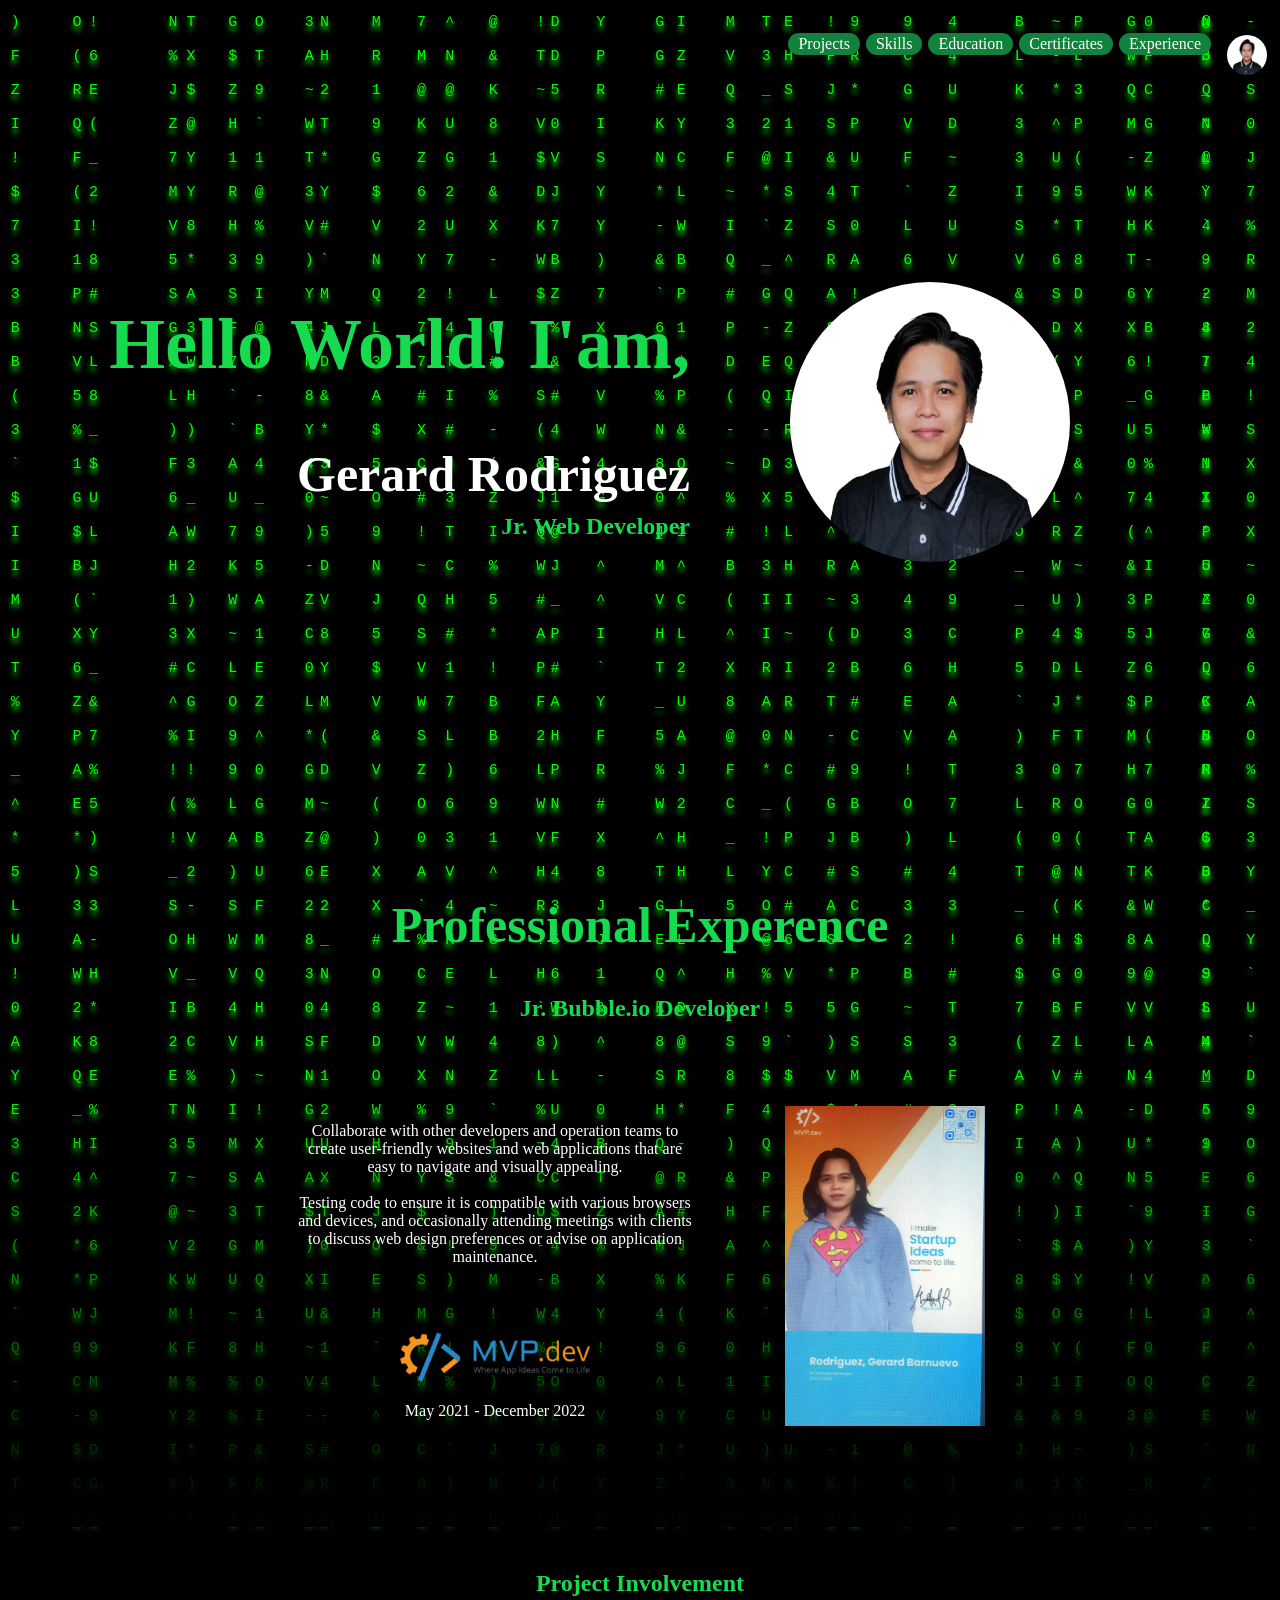
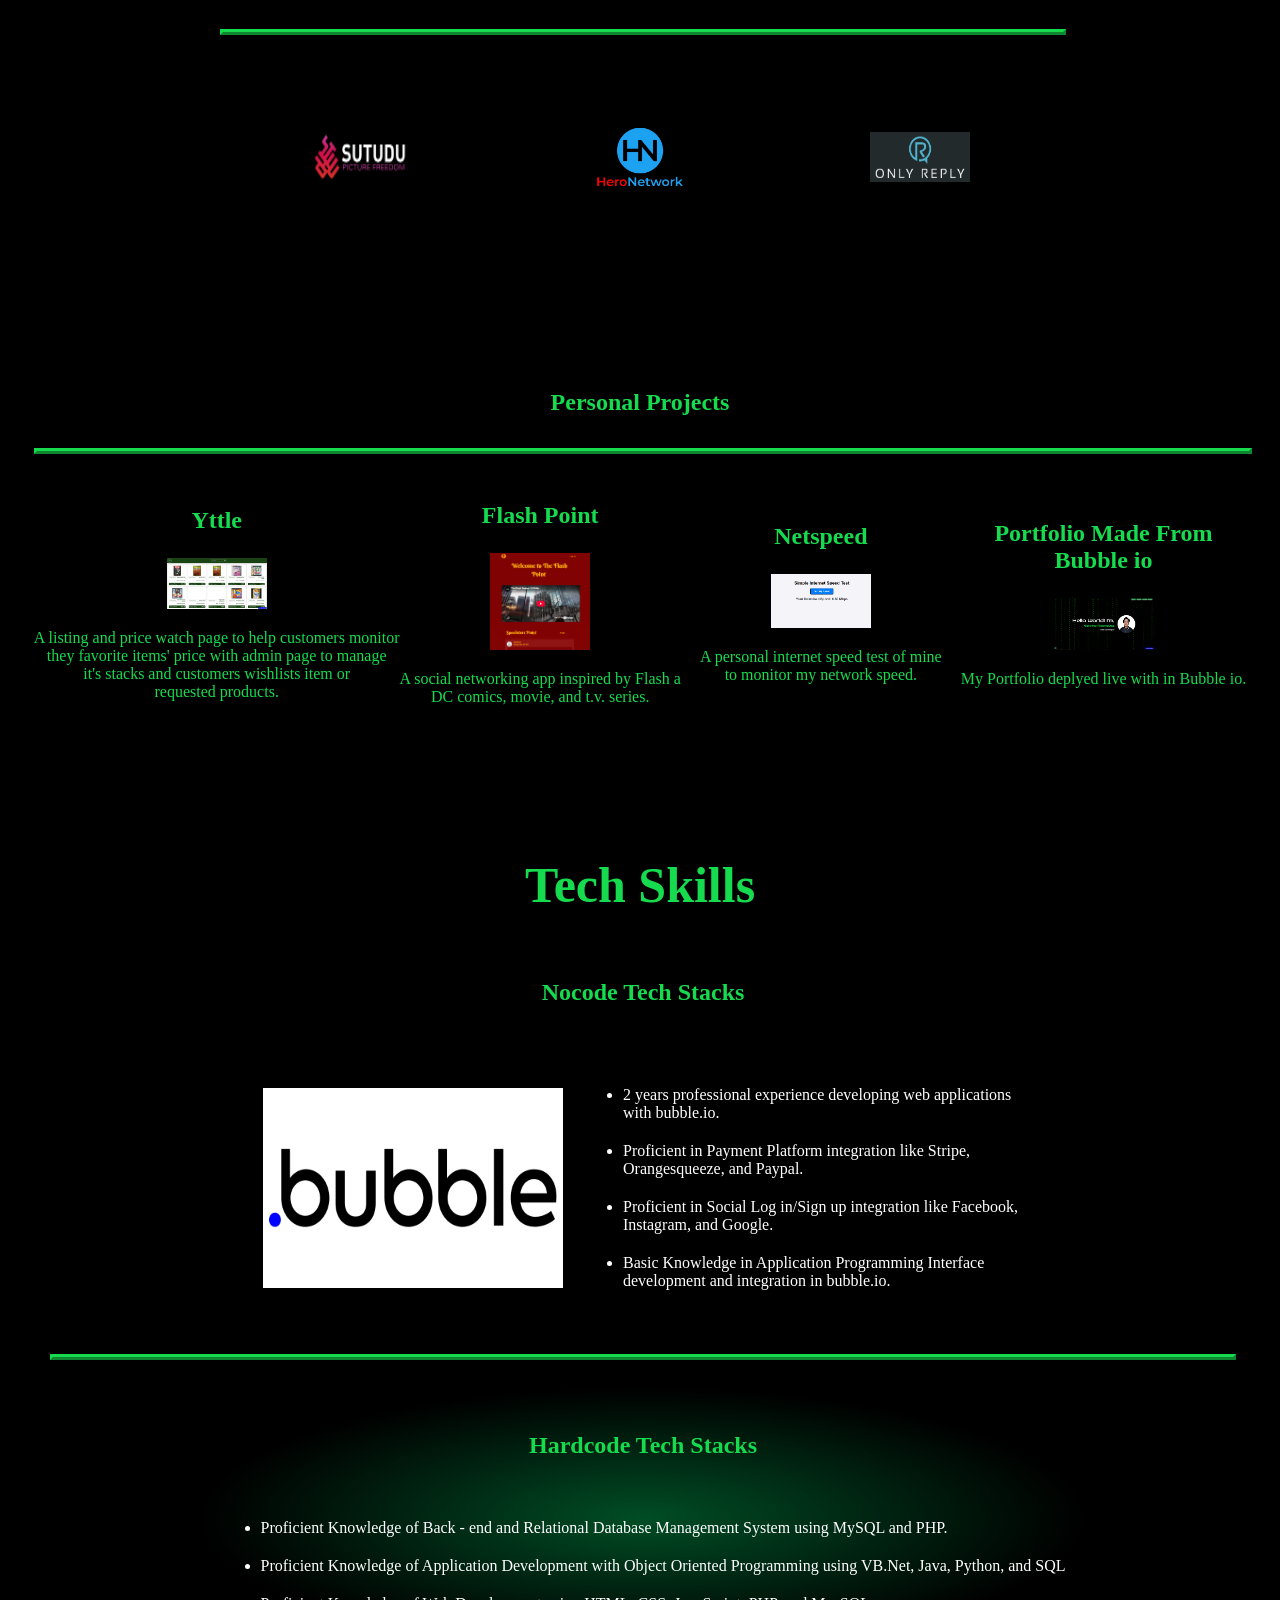
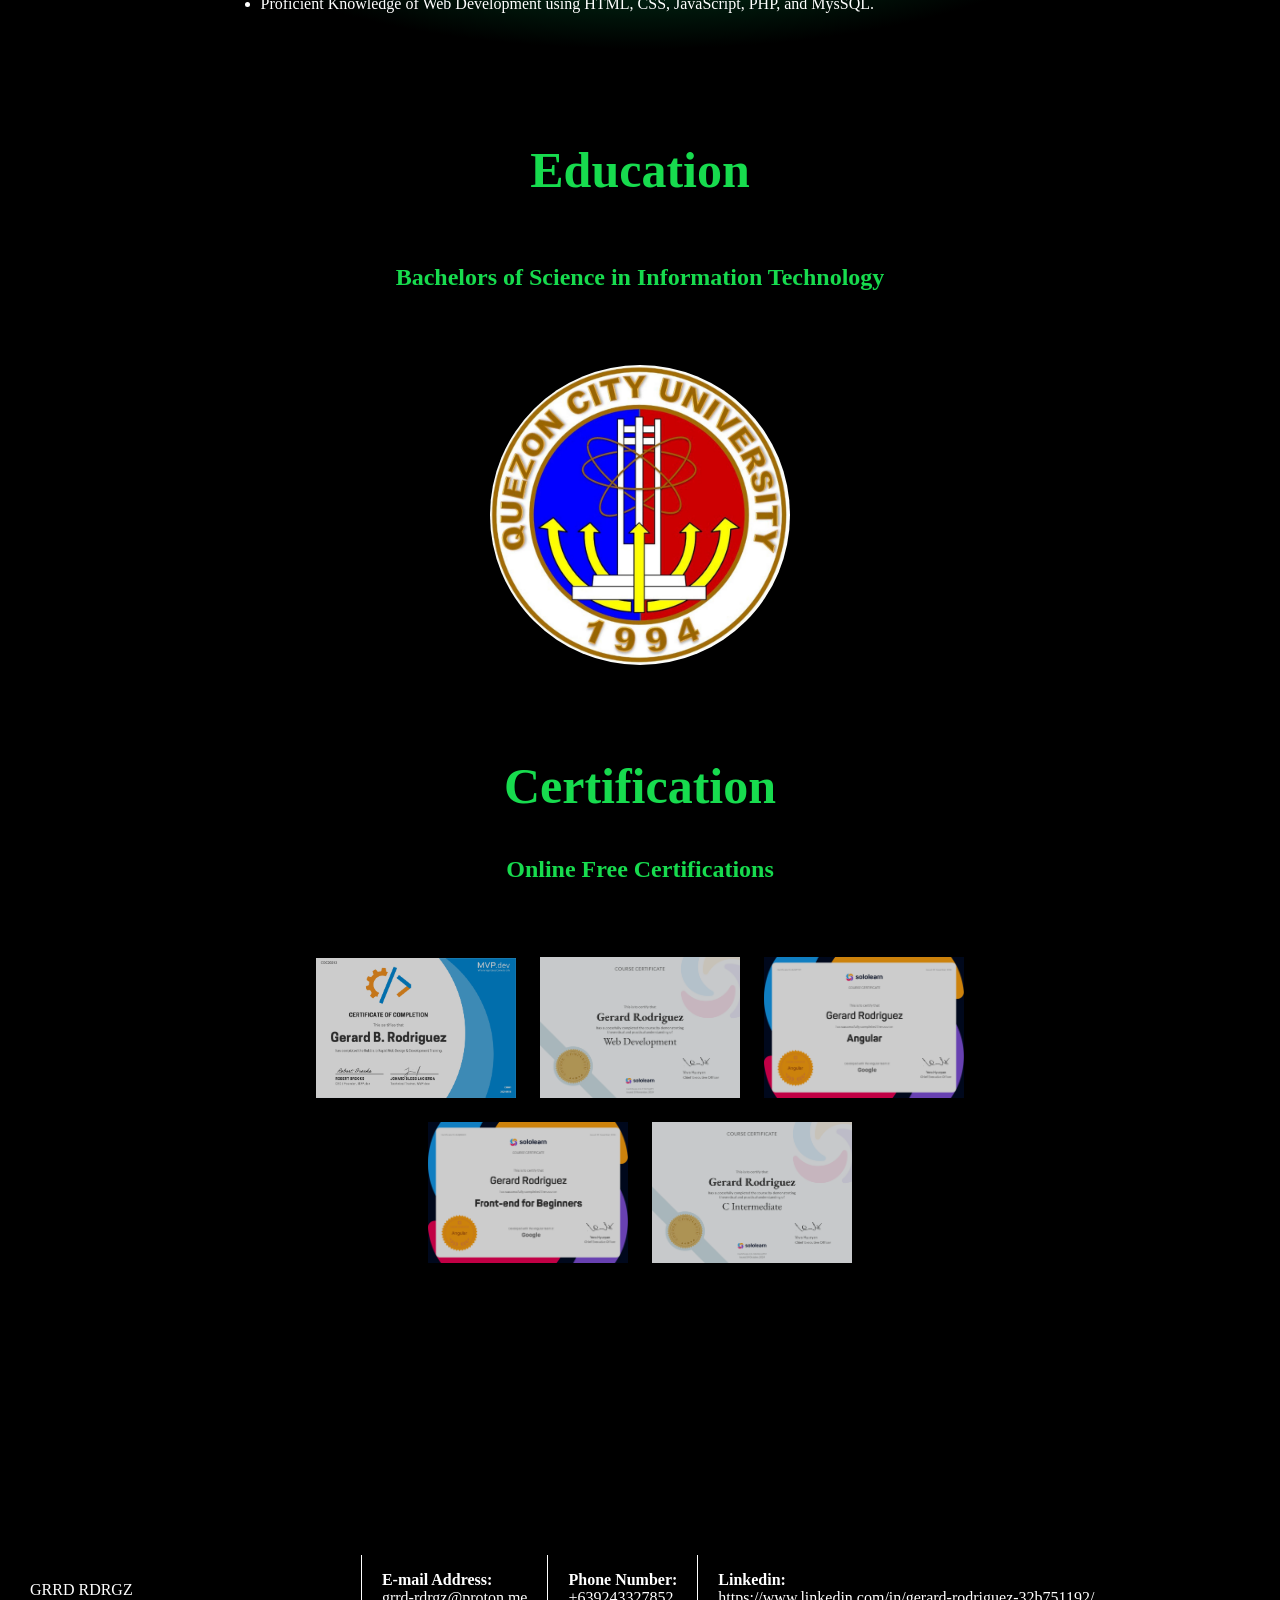
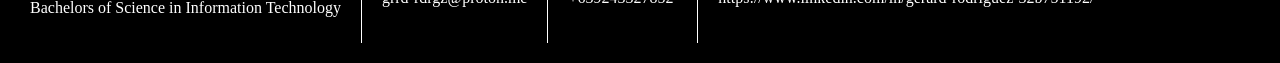
<file: index.html>
<!DOCTYPE html>
<html>
	<head>
		<meta charsets="UTF-8">
		<meta name="viewport" content="width=device-width, initial-scale=1">
		<title>Gerard Rodriguez</title>
		<link rel="stylesheet" href="MyPortfolio/css/styles.css">	
		<script defer src="MyPortfolio/js/work-projects.js"></script>	
		<script defer src="MyPortfolio/js/the-matrix-effects.js"></script>	
	</head>
<body>
	<header>
		<nav>
			<ul>
				<li id="prof-nav">
					<a href="#profile">
						<figure class="profile-nav">
							<img src="MyPortfolio/imgs/ako.png">
						</figure>
					</a>
				</li>
				<li>
					<a href="#experience">Experience</a>
				</li>
				<li>
					<a href="#certificates">Certificates</a>
				</li>
				<li>
					<a href="#education">Education</a>
				</li>
				<li>
					<a href="#skills">Skills</a>
				</li>
				<li>
					<a href="#projects">Projects</a>
				</li>
			<ul>
		</nav>
	</header>
	<main>
		<article  class="matrix-container" >
			<article class="scanlines">
			</article>	
		</article>	
		<article  id="profile" >
				<div class="left-profile ">
					<h1>Hello World! I'am,</h1>
					<div>
						<h2>Gerard Rodriguez</h2>
						<h3>Jr. Web Developer</h3>
					</div>
				</div>
				<div class="right-profile">
					<img src="MyPortfolio/imgs/ako.png">
				</div>
		</article>	

		<article id="experience">
			<div class="experience-header">
				<h2>Professional Experence</h2>
				<h3>Jr. Bubble.io Developer</h3>
			</div>
			<div class="experience-content">
				<div class="experience-content-left">
					<p>Collaborate with other developers
							and operation teams to create user-friendly
							websites and web applications that are easy 
							to navigate and visually appealing.
						<br>
						<br>
							Testing code to ensure it is compatible
							with various browsers and devices, and
							occasionally attending meetings with clients
							to discuss web design preferences or advise
							on application maintenance.
					</p>
					<div class="experience-contents-mpv">
						<a href="https://www.mvp.dev" target="_blank">
							<img src="MyPortfolio/imgs/mvp.devlogo.png">
						</a>
						<p>May 2021 - December 2022</p>
					</div>
				</div>
				<div class="mvp-id">
					<img src="MyPortfolio/imgs/mvp-id.jpg">
				</div>
			</div>
			<div class="experience-contents-proj">
				<h3>Project Involvement</h3>
				<hr>
				<ul>
					<li>
						<a href="https://www.sutudu.com" target="_blank">
							<img src="MyPortfolio/imgs/Sutudu-logo.png"  alt="Only Sutudu Logo">
						</a>
					</li>
					<li>
						<a href="https://www.heronetwork.com" target="_blank">
							<img src="MyPortfolio/imgs/Heronetwork_logo.png" alt="Hero Network Logo">
						</a>
					</li>
					<li>
						<a href="https://www.onlyreply.com" target="_blank">
							<img src="MyPortfolio/imgs/only-reply.png" alt="Only Reply Logo">
						</a>
					</li>
				</ul>
			</div>
			<div class="experience-contents-proj">
				<h3>Personal Projects</h3>
				<hr>
				<ul>
					<li>
						<h3><strong> Yttle </strong></h3>
						<a href="https://utangina.bubbleapps.io/version-test/" target="_blank">
							<img src="MyPortfolio/imgs/yttel-listing-page.png"  alt="Yttel Listing Page">
						</a>
						<p>A listing and price watch page to help customers monitor <br> they favorite items' price
							with admin page to manage <br> it's stacks and customers wishlists item or <br> requested products.</p>
					</li>
					<li>
						<h3><strong> Flash Point  </strong></h3>
						<a href="https://responsivestaticwebsite.bubbleapps.io/version-test/" target="_blank">
							<img src="MyPortfolio/imgs/flash-point.png" alt="Flash Point">
						</a>
						<p>A social networking app inspired by Flash a <br> DC comics, movie, and t.v. series.</p>
					</li>
					<li>
						<h3><strong> Netspeed </strong></h3>
						<a href="https://grrd-rdrgz.github.io/netspeed/" target="_blank">
							<img src="MyPortfolio/imgs/my-netspeed.png" alt="My Netspeed">
						</a>
						<p>A personal internet speed test of mine <br> to monitor my network speed.</p>
					</li>
					<li>
						<h3><strong> Portfolio Made From <br> Bubble io </strong></h3>
						<a href="https://grrd-rdrgz-portfolio.bubbleapps.io/" target="_blank">
							<img src="MyPortfolio/imgs/portfolio-bubbleio.png" alt="My Portfolio Made from Bubble io">
						</a>
						<p>My Portfolio deplyed live with in Bubble io.</p>
					</li>
				</ul>
			</div>
		</article>
		<article  id="skills">
			<div class="skills-header">
				<h2>Tech Skills</h2>
			</div>
			<div class="skills-contents">
				<h3>Nocode Tech Stacks</h3>
				<div class="skills-contents-nocode">
					<img src="MyPortfolio/imgs/bubble-io-logo-vector.png">
					<ul>
						<li>
								2 years professional  experience developing web
								applications with bubble.io.
						</li>
						<li>
								Proficient in Payment Platform integration
								like Stripe, Orangesqueeze, and Paypal.
						</li>
						<li>
								Proficient in Social Log in/Sign up integration
								like Facebook, Instagram, and Google.
						</li>
						<li>
							Basic Knowledge in Application Programming
							Interface development and integration in bubble.io.
						</li>
					</ul>
				</div>
				<hr>
				<div class="skills-contents-hardcode">
					<h3>Hardcode Tech Stacks</h3>
					<ul>
						<li>Proficient Knowledge of Back - end and  Relational
							Database Management System using MySQL and PHP.
						</li>
						<li>
							Proficient Knowledge of Application Development
							with Object Oriented Programming using VB.Net, Java,
							Python, and SQL
						</li>
						<li>Proficient Knowledge of Web Development using 
							HTML, CSS, JavaScript, PHP, and  MysSQL.
						</li>
					</ul>
				</div>
			</div>
		</article>
		<article  id="education">
			<div  class="education-header">
				<h2>Education</h2>
				<h3>Bachelors of Science in Information Technology</h3>
			</div>
			<div  class="education-content">
				<img src="MyPortfolio/imgs/qcu_logo.jpg" alt="QCU Logo">
			</div>
		</article>
		<article  id="certificates">
			<div  class="certificate-header">
				<h2>Certification</h2>
				<h3>Online Free Certifications</h3>
			</div>
			<div  class="certificates-content">
				<div class="certificates-content-gallery-list">
					<img src="MyPortfolio/imgs/mvp-certificate.png" alt="QCU Logo" onclick="viewImgCert(this);">
					<img src="MyPortfolio/imgs/cert-web-dev.png" alt="QCU Logo" onclick="viewImgCert(this);">
					<img src="MyPortfolio/imgs/cert-angular.png" alt="QCU Logo" onclick="viewImgCert(this);">
					<img src="MyPortfolio/imgs/cert-frontend-begginer.png" alt="QCU Logo" onclick="viewImgCert(this);">
					<img src="MyPortfolio/imgs/cert-intermediate-c.png" alt="QCU Logo" onclick="viewImgCert(this);">
				</div>
				<div onclick="closeBttn()" id="img-modal" class="image-modal">
					<div class="modal-content">
						<div onclick="closeBttn()" class="modal-header">
							<span class="close-modal">&times;</span>
						</div>
						<img id="selectedImage">
					</div>
				</div>
			</div>
		</article>
	</main>
	<footer style="display: flex; padding: 20px;">
		<article  id="" style="display: flex;">
			<div  class="education-header"  style="padding: 10px; margin-right: 10px;">
				<p style="color: #fff;">GRRD RDRGZ <br>
				Bachelors of Science in Information Technology</p>
			</div>
			<div style="border-left: 1px #fff solid; padding: 0 20px;">
				<p style="color: #fff;"><strong>E-mail Address:</strong> <br>
				grrd-rdrgz@proton.me</p>
			</div>
			<div style="border-left: 1px #fff solid; padding: 0 20px;">
				<p style="color: #fff;"><strong>Phone Number: </strong> <br>
				+639243327852</p>
			</div>
			<div style="border-left: 1px #fff solid; padding: 0 20px;">
				<p style="color: #fff;"><strong>Linkedin: </strong> <br>
				https://www.linkedin.com/in/gerard-rodriguez-32b751192/</p>
			</div>
		</article>
	</footer>
</body>
</html>
</file>
<file: MyPortfolio/css/styles.css>
body {
	margin: 0;
	padding: 0;
	background: #000;
	min-width: 280px;
	width: 100%;
	display: inline-flex;
	flex-wrap: wrap;
	flex-direction: column;
    overflow-x: hidden;
	
}

h1 {
	text-lign: center;
	font-size: 72px;
	color: #17db4e;
}
h2 {
	text-lign: center;
	font-size: 50px;
	color: #17db4e;
}
h3 {
	text-lign: center;
	font-size: 24px;
	color: #17db4e;
}
p {
	font-size: 16px;
}

hr {
	width: 100%;
	border-style: outset;
	border-width:3px;	
	border-color: #17db4e;
}


					/* Start of header */

header {
	display: flex;
	flex-direction: row-reverse;
	column-gap: 10px;
	padding: 0;
	position: fixed;
	right: 0;
	width: fit-content;
	z-index: 1;
}

header nav {
	width: fit-content;
	padding: 0;
}

header nav ul li{
	background-color: #11823b;
	padding: 2px 10px;
	margin: 3px;
	box-shadow: 0 2px 8px 0 #afaeae;
	width: fit-content;
	border-radius: 20px;
	display: inline-block;
	float: right;
	box-shadow: none;
	color: #fff;
}

#prof-nav{
	background: none;
}

#prof-nav:hover {
	animation-name: none;
	opacity: 50%;
}

header nav ul li:hover {
	animation-name: bg-hover;
	animation-duration: .75s;
}

header nav ul li a{
	background: none;
	text-decoration: none;
	color: #fff;
}


@keyframes bg-hover {
	0 {background-color: #11823b; color: #fff;
		padding: 2px 10px;}
	50% {background-color: #004d25; color:    
		padding: 4px 14px;}
	100% {background-color: #11823b; color: #fff;
		padding: 2px 10px;}
}

.profile-nav {
	padding: 0;
	margin: 0;	
	
	img {
		width: 40px;
		height: 40px;
		border-radius:  20px;
		padding: 0;
		margin: 0;
	}
}

					/* End of header */
					
					/* Start of main */
					
		
main {	
	min-height: fit-content;
	height: 100%;
	width: 100%;
	min-width: fit-content;
	display: flex;
	flex-wrap: wrap;
	flex-direction: column;	
		
		/* Start of main profile */
		
	#profile {
		min-height: 820px;
		display: flex;
		flex-direction: row;
		flex-wrap: nowrap;
		width: 100%;
		align-items: center;
		z-index: 0;
		
		.left-profile {
			min-width: 240px;
			width: 50%;
			padding: 50px;
			display: block;
			text-align: right;
			
			h1 {
				margin-top: 0;
			}
			
			div {
				height: 100px;
				margin: 0;
				padding: 10 20px;
				display: inline-flex;
				flex-direction: column;
				
				h2 {
					margin: 0;
					display: inline;
					gap: 20px;
					color: #fff;
				}
				
				h3 {
					margin-top: 10px;
					display: inline;
				}
			}
		}
			
		.right-profile {
			width: auto;
			padding: 50px;
			
			img {
				width: 280px;
				height: 280px;
				border-radius: 250px;
			}
		}
	}
	@media screen and (max-width: 980px) {
		#profile {   
			flex-direction: column;
		
			.left-profile {
				text-align: center;
			}
		}
	}
	
					/* End of main profile */
					
					/* Start of main experience */
					
	#experience {
		min-height: 820px;
		min-width: 320px;
		text-align: center;
		color: #17db4e;
		display: flex;
		flex-wrap: wrap;
		flex-direction: column;
		align-items: center;
	
		.experience-header {
			padding: 20px;
		}
	
		.experience-content {
			padding: 20px;
			display: flex;
			flex-wrap: wrap;
			flex-direction: row;
			column-gap: 50px;
			color: #fff;
		
			.experience-content-left  {
				padding: 20px;
				height: fit-content;
				display: inline-flex;
				flex-direction: column;
				row-gap: 50px;
			
				p {
					height: fit-content;
					max-width: 400px;
					text-align: center;
				}
			
				.experience-contents-mpv  {
					height: fit-content;
					display: inline-flex;
					flex-direction: column;
	
					img {
						height: 50px;
						max-width: 280px;
						transition: height 1s, max-width 1s;
					}
	
					img:hover {
						height: 60px;
						max-width: 290px;
					}
				}
			}
			.mvp-id {
				padding: 20px;
		
				img {
					height: 320px;
					width: 200px;
					transition: height .75s, width .75s;
				}
	
				img:hover {
					height: 340px;
					width: 220px;
				}
			}
		}
		.experience-contents-proj {
			margin-top: 50px;
			padding: 20px;
			min-width: 280px;
			display: flex;
			flex-direction: column;
		
			h3 {
				padding-bottom: 0;
			}
	
			ul {
				padding: 0;
				display: flex;
				flex-direction: row;
				flex-wrap: wrap;
				align-items: center;
				height: 200px;

		
				li {
					list-style: none;
					min-width: 280px;
					
					a {
						margin-top: 30px;
				
						img {
							min-height: 50px;
							max-width: 100px;
							transition:  min-height 1s, max-width 1s;
						}
	
						img:hover {
							min-height: 80px;
							max-width: 180px;
						}
					}
				}
			}
		}
	}
	@media screen and (max-width: 780px) {
		.experience-content {
			flex-direction: column;
		}
		.mvp-id {
			display: none;
		}
	}
					/* End of main Experience */		
	
							
					/* Start of main Tech Skills */

	#skills {
		margin-top: 50px;
		padding: 50px;
		display: flex;
		flex-wrap: wrap;
		flex-direction: column;
		align-items: center;
		color: #fff;
		
		.skills-header {
			color: #17db4e;
			text-align: center;
		}

		.skills-contents {
			display: flex;
			flex-wrap: wrap;
			flex-direction: column;
			width: 100%;
			gap: 20px;
			align-items: center;
	
			h3 {
				color: #17db4e;
			}
	
			.skills-contents-nocode {
				display: inline-flex;
				flex-wrap: wrap;
				flex-direction: row;
				justify-content: center;
				align-items: center;
				gap: 20px;
				padding: 20px;
		
	
				img {
					width: 300px;
					height: 200px;
				}
				ul {
					display: inline-flex;
					flex-wrap: wrap;
					flex-direction: column;
					justify-content: center;
					row-gap: 20px;
					width: 400px;
				}
			}	
			.skills-contents-hardcode {
				background-image: radial-gradient(farthest-side at 50% 50%, #004d25, #000);
				display: inline-flex;
				flex-wrap: wrap;
				flex-direction: column;
				justify-content: center;
				align-items: center;
				gap: 20px;
				padding: 20px;
		
				ul {
					display: inline-flex;
					flex-wrap: wrap;
					flex-direction: column;
					justify-content: center;
					row-gap: 20px;
				}
			}		
		}
	}
						/* End of mvp main Tech Skills */
						
						/* Start of mvp main Education */
						
	#education {
		color: #fff;
		display: flex;
		flex-direction: column;
		flex-wrap: wrap;
		justify-content: center;
		align-items: center;
		width: 100%;
		
		.education-header {
			text-align: center;
			display: flex;
			flex-direction: column;
			flex-wrap: wrap;
			justify-content: center;
			align-items: center;
	
		}
		
		.education-content {
			align-item: center;
			width: fit-content;
			justify-content: center;
			display: flex;
			padding: 50px;
			
			img {
				width: 300px;
				height: 300px;
				border-radius: 300px;
				transition: transform 3s;
			}
			img:hover {
				transform: rotateY(360deg);
			}
		}
	}
	
						/* End of mvp main Education */
						
						/* Start of main Certificates */
						
	#certificates{
		text-align: center;
		min-height: 820px;
		
		.certificates-header {
			background: #fff;
		}
		
		.certificates-content {
			display: flex;
			flex-direction: row;
			justify-content: center;
			align-content: center;
			
			.certificates-content-gallery-list {
				padding: 10px;
				margin: 30px;
				max-width: 720px;
						
				img {
					opacity: 0.8;
					padding: 10px;
					cursor: pointer;
					max-width: 200px;
					max-height: 150px;
				}
				
				img:hover {
					opacity: 1;
				}
					
			}
			
			.image-modal {
				display: none;
				position: fixed;
				z-index: 1;
				left: 0;
				top: 0;
				width: 100%;
				height: 100%;
				background: #000;
				background: rgb(0, 0, 0, 0.4);
				
				.modal-content {
					background-color: #fefefe;
					margin: 5% auto;
					padding: 15px 20px;
					border: 1px solid #888;
					width: 50%;
					border-radius: 10px;
					display: flex;
					flex-direction: column;
					align-items: center;
					
					.modal-header {
						position: absolute;
						right: 20%;
						top: 5%;
						align-self: right;
						background: #fff;
						border-radius: 100%;
					
						.close-modal {
							padding: 10px 10px;
							color: #ff8888;
							font-size: 35px;
							cursor: pointer;
						}
					}
					img {
						width: 100%;
						padding: 10px 10px;
						color: #00bb00;
						font-size: 35px;
						cursor: pointer;
					}
				}
			}
		}
	}						
}
						/* End of mvp Main */

						
						/* The Matrix effects */
.matrix-container {
    position: relative;
	z-index: -1;
}
.matrix-column {
    position: absolute;
    top: 0;
    color: #0f0;
    font-family: 'Courier New', monospace;
    font-size: 15px;
    writing-mode: vertical-rl;
    text-orientation: upright;
    white-space: nowrap;
    animation: fall linear infinite;
    text-shadow: 0 5px 5px #0f0;
    width: auto;
}

@keyframes fall {
    0% {
        transform: translateY(-100%);
        
    }
    50% {
        opacity: 100%;
    }
    100% {
        transform: translateY(100vh);
        opacity: 0;
    }
}

/* Fade-out gradient overlay */

.matrix-column::after {
    content: '';
    position: absolute;
    bottom: 0;
    left: 0;
    width: 90%;
    height: 30%;
    background: linear-gradient(to bottom, transparent 0%, black 100%);
    pointer-events: none;
}

.scanlines {
    position: fixed;
    top: 0;
    left: 0;
    width: 90%;
    height: 100%;
    background: linear-gradient(
        to bottom,
        rgba(0, 255, 0, 0.1) 0%,
        rgba(0, 255, 0, 0.1) 3%,
        transparent 3%,
        transparent 97%,
        rgba(0, 255, 0, 0.1) 97%,
        rgba(0, 255, 0, 0.1) 100%
    );
    background-size: 90% 0;
}
</file>
